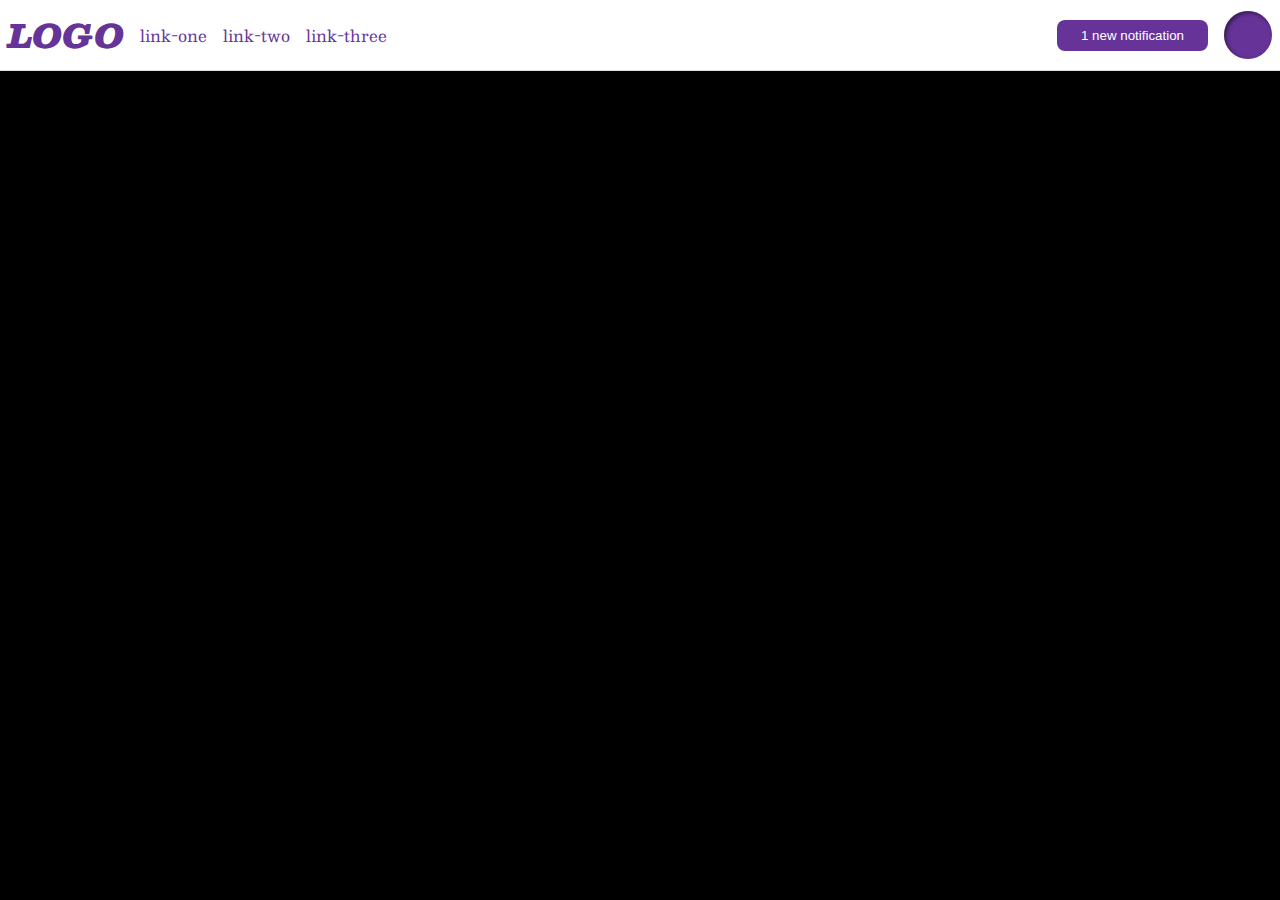
<file: flex/03-flex-header-2/index.html>
<!DOCTYPE html>
<html lang="en">
  <head>
    <meta charset="UTF-8">
    <meta http-equiv="X-UA-Compatible" content="IE=edge">
    <meta name="viewport" content="width=device-width, initial-scale=1.0">
    <title>Flex Header 2</title>
    <link rel="stylesheet" href="style.css">
  </head>
  <body>
    <div class="header">
      <div class="left">
      <div class="logo">
        LOGO
      </div>
      <ul class="links">
        <li><a href="google.com">link-one</a></li>
        <li><a href="google.com">link-two</a></li>
        <li><a href="google.com">link-three</a></li>
      </ul>
    </div>
    <div class="right">
      <button class="notifications">
        1 new notification
      </button>
      <div class="profile-image"></div>
    </div>
  </div>
  </body>
</html>
</file>
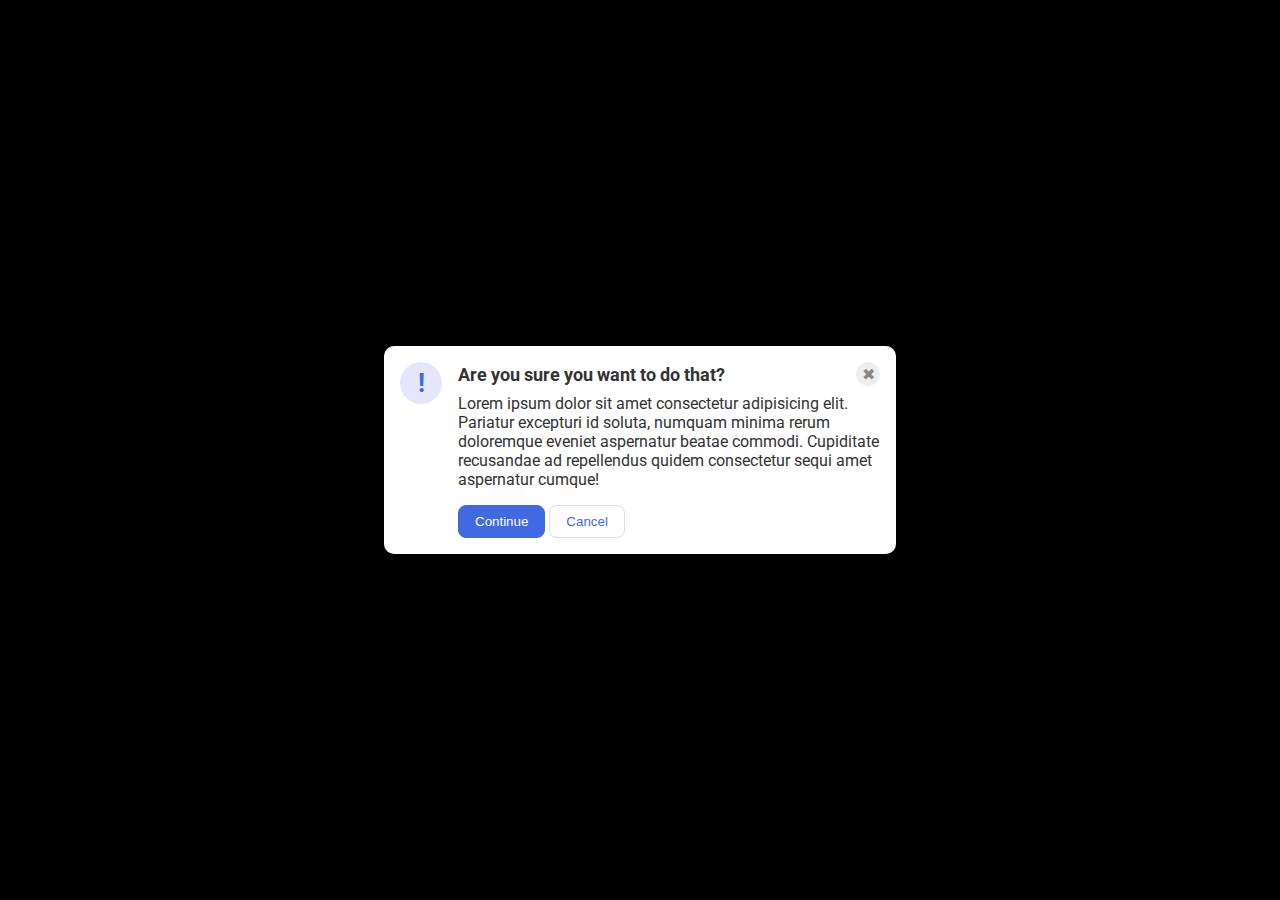
<file: flex/05-flex-modal/index.html>
<!DOCTYPE html>
<html lang="en">
  <head>
    <meta charset="UTF-8">
    <meta http-equiv="X-UA-Compatible" content="IE=edge">
    <meta name="viewport" content="width=device-width, initial-scale=1.0">
    <link rel="stylesheet" href="style.css">
    <title>Modal</title>
  </head>
  <body>
    <div class="modal">
    
      <div class="icon">!</div>
      <div class="container">
      <div class="header">Are you sure you want to do that?
    
      <button class="close-button">✖</button>
    </div>
      <div class="text">Lorem ipsum dolor sit amet consectetur adipisicing elit. Pariatur excepturi id soluta, numquam minima rerum doloremque eveniet aspernatur beatae commodi. Cupiditate recusandae ad repellendus quidem consectetur sequi amet aspernatur cumque!</div>
      <button class="continue">Continue</button>
      <button class="cancel">Cancel</button>
    </div>
    </div>
  </body>
</html>
</file>
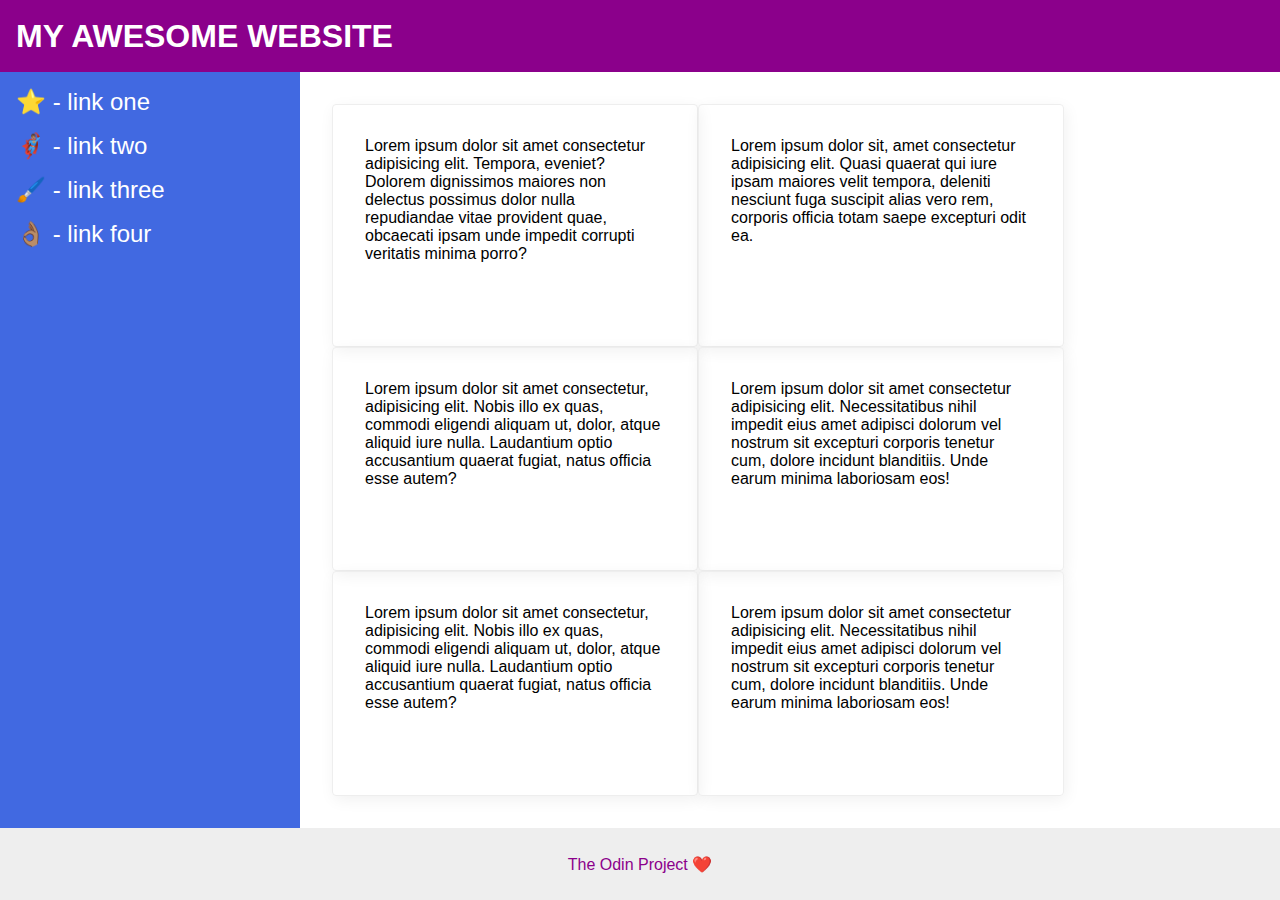
<file: flex/07-flex-layout-2/index.html>
<!DOCTYPE html>
<html lang="en">
  <head>
    <meta charset="UTF-8">
    <meta http-equiv="X-UA-Compatible" content="IE=edge">
    <meta name="viewport" content="width=device-width, initial-scale=1.0">
    <title>The Holy Grail</title>
    <link rel="stylesheet" href="style.css">
  </head>
  <body>
    <div class="header">
      MY AWESOME WEBSITE
    </div>
    <div class="body">
    <div class="sidebar">
      <ul>
        <li><a href="#">⭐ - link one</a></li>
        <li><a href="#">🦸🏽‍♂️ - link two</a></li>
        <li><a href="#">🖌️ - link three</a></li>
        <li><a href="#">👌🏽 - link four</a></li>
      </ul>
    </div>
    <div class="content">
    <div class="card">Lorem ipsum dolor sit amet consectetur adipisicing elit. Tempora, eveniet? Dolorem dignissimos maiores non delectus possimus dolor nulla repudiandae vitae provident quae, obcaecati ipsam unde impedit corrupti veritatis minima porro?</div>
    <div class="card">Lorem ipsum dolor sit, amet consectetur adipisicing elit. Quasi quaerat qui iure ipsam maiores velit tempora, deleniti nesciunt fuga suscipit alias vero rem, corporis officia totam saepe excepturi odit ea.</div>
    <div class="card">Lorem ipsum dolor sit amet consectetur, adipisicing elit. Nobis illo ex quas, commodi eligendi aliquam ut, dolor, atque aliquid iure nulla. Laudantium optio accusantium quaerat fugiat, natus officia esse autem?</div>
    <div class="card">Lorem ipsum dolor sit amet consectetur adipisicing elit. Necessitatibus nihil impedit eius amet adipisci dolorum vel nostrum sit excepturi corporis tenetur cum, dolore incidunt blanditiis. Unde earum minima laboriosam eos!</div>
    <div class="card">Lorem ipsum dolor sit amet consectetur, adipisicing elit. Nobis illo ex quas, commodi eligendi aliquam ut, dolor, atque aliquid iure nulla. Laudantium optio accusantium quaerat fugiat, natus officia esse autem?</div>
    <div class="card">Lorem ipsum dolor sit amet consectetur adipisicing elit. Necessitatibus nihil impedit eius amet adipisci dolorum vel nostrum sit excepturi corporis tenetur cum, dolore incidunt blanditiis. Unde earum minima laboriosam eos!</div>
  </div>
</div>
  <div class="container">
    <div class="footer">
      The Odin Project ❤️
    </div>
  </div>
  </body>
</html>
</file>
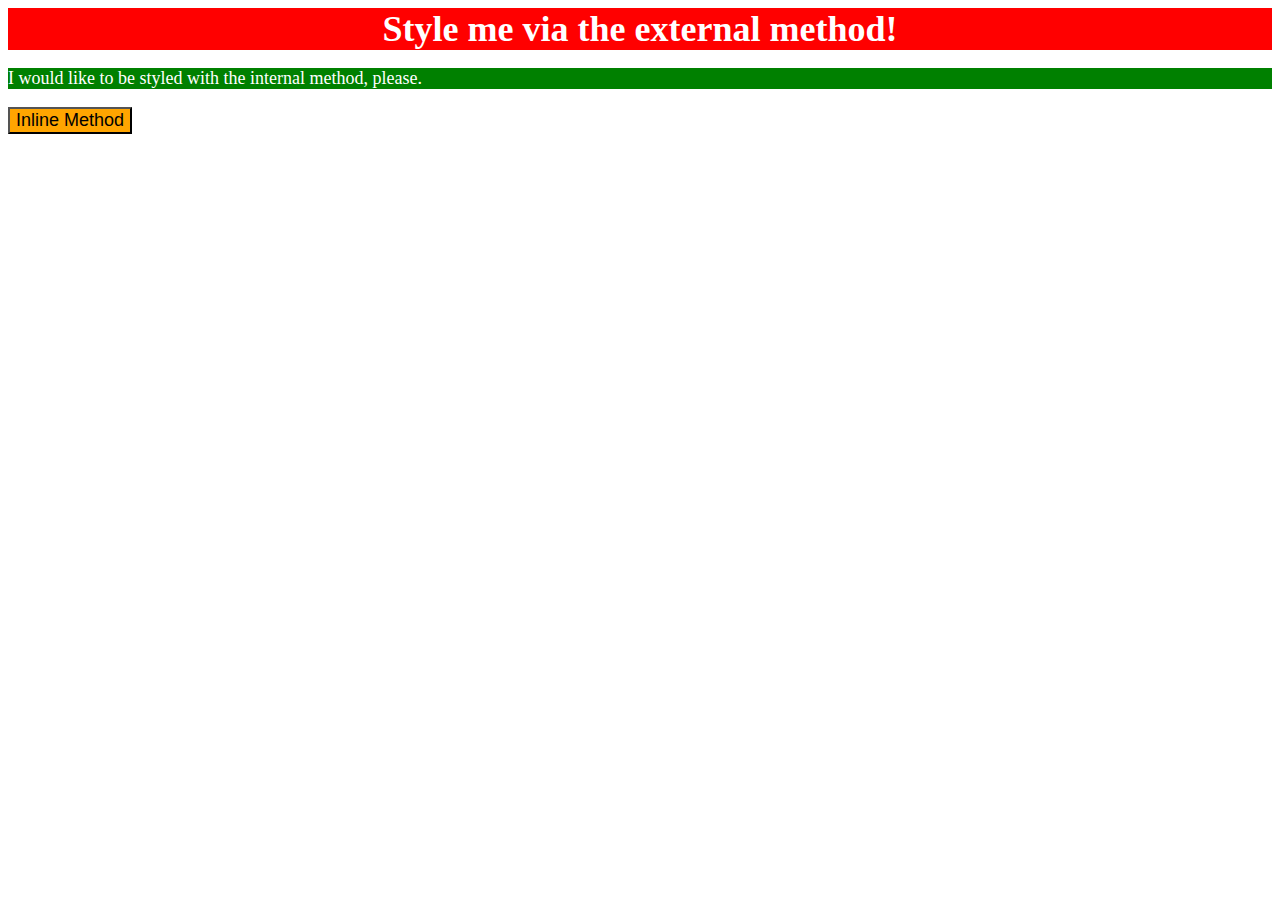
<file: foundations/01-css-methods/index.html>
<!DOCTYPE html>
<html lang="en">
  <head>
    <meta charset="UTF-8">
    <link rel="stylesheet" href="style.css">
    <meta http-equiv="X-UA-Compatible" content="IE=edge">
    <meta name="viewport" content="width=device-width, initial-scale=1.0">
    <title>Methods for Adding CSS</title>
    <style>
      p{
        background-color: green;
        color: white;
        font-size: 18px;
      }
    </style>
  </head>
  <body>
    <div>Style me via the external method!</div>
    <p>I would like to be styled with the internal method, please.</p>
    <button style="background-color: orange; font-size: 18px;">Inline Method</button>
  </body>
</html>
</file>
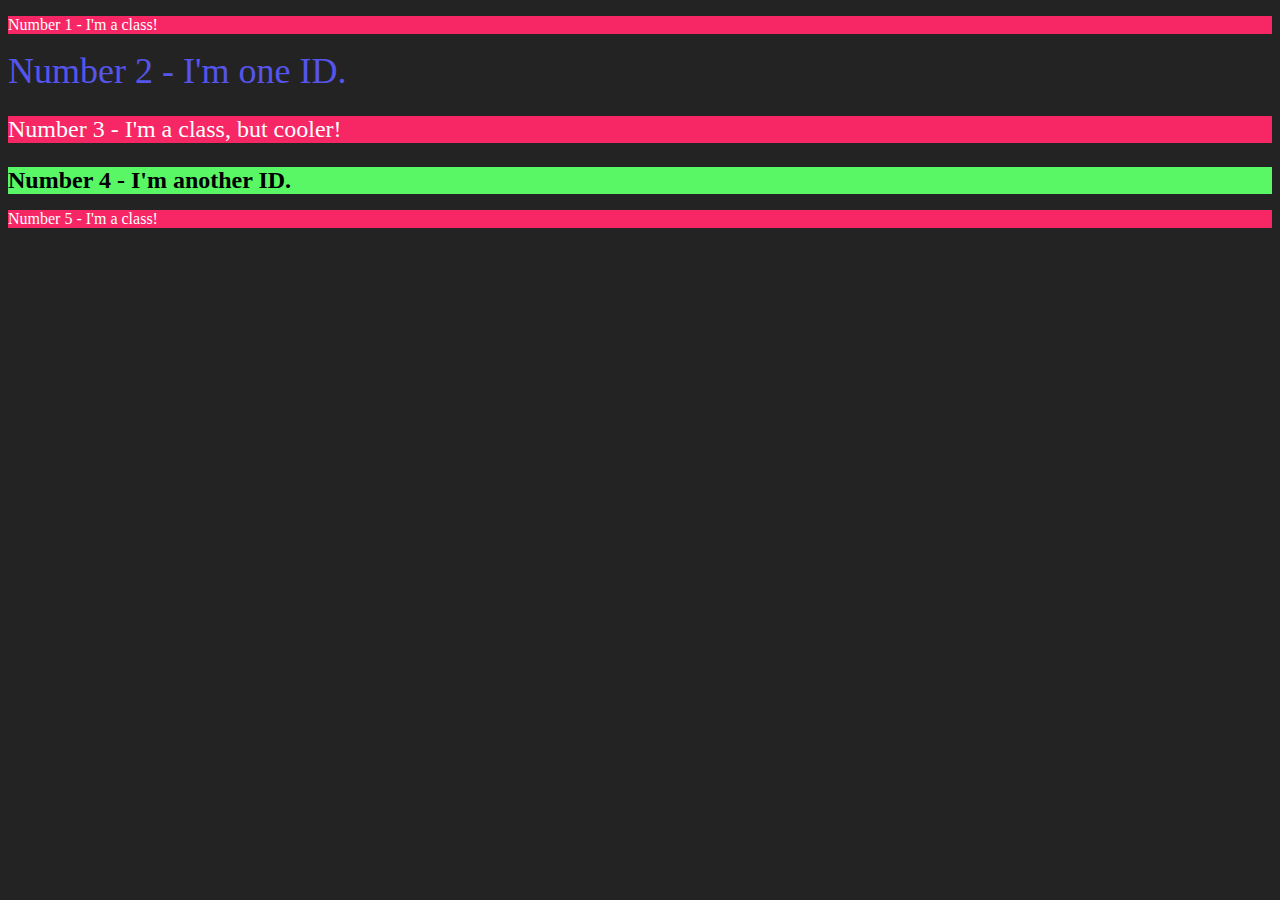
<file: foundations/02-class-id-selectors/index.html>
<!DOCTYPE html>
<html lang="en">
  <head>
    <meta charset="UTF-8">
    <meta http-equiv="X-UA-Compatible" content="IE=edge">
    <meta name="viewport" content="width=device-width, initial-scale=1.0">
    <title>Class and ID Selectors</title>
    <link rel="stylesheet" href="style.css">
  </head>
  <body>
    <p class="odd-ones">Number 1 - I'm a class!</p>
    <div id="element2">Number 2 - I'm one ID.</div>
    <p class="odd-ones font-adjusted">Number 3 - I'm a class, but cooler!</p>
    <div id="element4" class="font-adjusted">Number 4 - I'm another ID.</div>
    <p class="odd-ones">Number 5 - I'm a class!</p>
  </body>
</html>
</file>
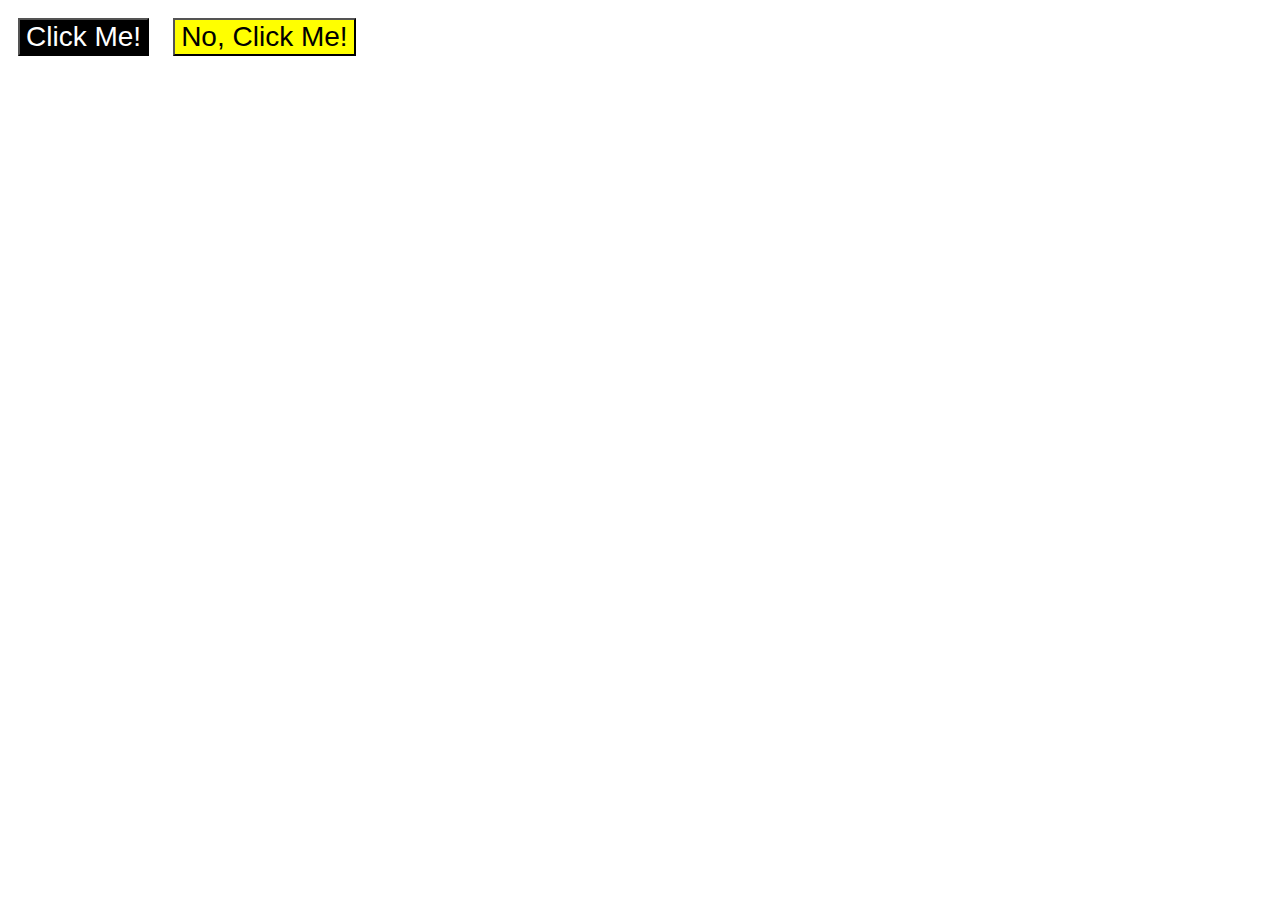
<file: foundations/03-grouping-selectors/index.html>
<!DOCTYPE html>
<html lang="en">
  <head>
    <meta charset="UTF-8">
    <meta http-equiv="X-UA-Compatible" content="IE=edge">
    <meta name="viewport" content="width=device-width, initial-scale=1.0">
    <title>Grouping Selectors</title>
    <link rel="stylesheet" href="style.css">
  </head>
  <body>
    <button class="button1">Click Me!</button>
    <button class="button2">No, Click Me!</button>
  </body>
</html>
</file>
<file: flex/03-flex-header-2/style.css>
/* this is some magical font-importing.  
you'll learn about it later. */
@import url('https://fonts.googleapis.com/css2?family=Besley:ital,wght@0,400;1,900&display=swap');

body {
  margin: 0;
  background: #eee;
  font-family: Besley, serif;
  background:black
}

.header {
  background: white;
  border-bottom: 1px solid #ddd;
  box-shadow: 0 0 8px rgba(0,0,0,.1);
  display:flex;
  gap: 16px;
  align-items: center;
  justify-content: space-between;
  padding:8px;
}

.profile-image {
  background: rebeccapurple;
  box-shadow: inset 2px 2px 4px rgba(0,0,0,.5);
  border-radius: 50%;
  width: 48px;
  height: 48px;
}

.logo {
  color: rebeccapurple;
  font-size: 32px;
  font-weight: 900;
  font-style: italic;
}

button {
  border: none;
  border-radius: 8px;
  background: rebeccapurple;
  color: white;
  padding: 8px 24px;
}

a {
  /* this removes the line under our links */
  text-decoration: none;
  color: rebeccapurple;
}

ul {
  list-style-type: none;
  display:flex;
  justify-items: flex-start;
  margin: 0;
  padding: 0;
  gap:16px;
}
.left,.right{
  display:flex;
  align-items: center;
  gap:16px;
}
</file>
<file: flex/05-flex-modal/style.css>
@import url('https://fonts.googleapis.com/css2?family=Roboto:wght@400;700&display=swap');

html, body {
  height: 100%;
}

body {
  font-family: Roboto, sans-serif;
  margin: 0;
  background: #000000;
  color: #333;
  /* I'll give you this one for free lol */
  display: flex;
  align-items: center;
  justify-content: center;
}

.header {
  display: flex;
  align-items: center;
  justify-content: space-between;
  font-size: 18px;
  font-weight: 700;
  margin-bottom: 8px;
}

.modal {
  background: white;
  width: 480px;
  border-radius: 10px;
  box-shadow: 2px 4px 16px rgba(0,0,0,.2);
  display:flex;
  gap: 16px;
  padding: 16px;
}


.text {
  margin-bottom: 16px;
}
.icon {
  color: royalblue;
  font-size: 26px;
  font-weight: 700;
  background: lavender;
  width: 42px;
  height: 42px;
  border-radius: 50%;
  display: flex;
  align-items: center;
  justify-content: center;
  flex-shrink: 0;
}

.close-button {
  background: #eee;
  border-radius: 50%;
  color: #888;
  font-weight: 400;
  font-size: 16px;
  height: 24px;
  width: 24px;
  display: flex;
  align-items: center;
  justify-content: center;
  border: 1px solid #eee;
  padding: 0;
}

button {
  cursor: pointer;
  padding: 8px 16px;
  border-radius: 8px;
}

button.continue {
  background: royalblue;
  border: 1px solid royalblue;
  color: white;
}

button.cancel {
  background: white;
  border: 1px solid #ddd;
  color: royalblue;
}
</file>
<file: flex/07-flex-layout-2/style.css>
body {
  font-family: -apple-system, BlinkMacSystemFont, 'Segoe UI', Roboto, Oxygen, Ubuntu, Cantarell, 'Open Sans', 'Helvetica Neue', sans-serif;
  margin: 0;
  min-height: 100vh;
  display:flex;
  flex-direction: column;
}

.header {
  display:flex;
  align-items: center;
  font-size:32px;
  font-weight:900;
  height: 72px;
  background: darkmagenta;
  color: white;
  padding:0 16px;
}
li{
    list-style-type: none; 
    margin-bottom: 16px;
}
.content{
  padding: 32px;
  display: flex;
  flex-wrap: wrap;
}
.body{
  flex:1;
  display:flex;
}

.footer {
  display:flex;
  align-items: center;
  justify-content: center;
  height: 72px;
  background: #eee;
  color: darkmagenta;
}

.sidebar {
  width: 300px;
  background: royalblue;
  box-sizing: border-box;
  padding:16px;
  color:white;
  font-size: 24px;
  flex-shrink: 0;
  text-align: left;
}

.card {
  padding: 32px;
  width:300px;
  border: 1px solid #eee;
  box-shadow: 2px 4px 16px rgba(0,0,0,.06);
  border-radius: 4px;
}
a{
  color:White;
  text-decoration: none;
}

ul {
  list-style-type: none;
  margin: 0;
  padding: 0;
}
</file>
<file: foundations/01-css-methods/style.css>
div{
    background-color: red;
    color: white;
    font-size: 36px;
    text-align: center;
    justify-content: center;
    align-self: center;
    font-weight: bold;
}
</file>
<file: foundations/02-class-id-selectors/style.css>
.odd-ones{
    background-color: rgb(247, 38, 101);
    font: Verdana,sans-serif,"DejaVu Sans";
    color: white;
}
#element2{
    color: rgb(85, 85, 235);
    font-size: 36px;
}
body{
    background-color: rgb(36, 35, 35);
}
.font-adjusted{
    font-size: 24px;
}
#element4{
    font-weight: bold;
    background-color: rgb(89, 247, 102);
}
</file>
<file: foundations/03-grouping-selectors/style.css>
.button1, .button2{
border-width: 2px;
font-size: 28px;
margin: 10px;
font:sans-serif,Helvetica,"Times New Roman";
}
.button1{
    color: white;
    background-color: rgb(0, 0, 0);  
}
.button2{
    background-color: yellow;
}
</file>
